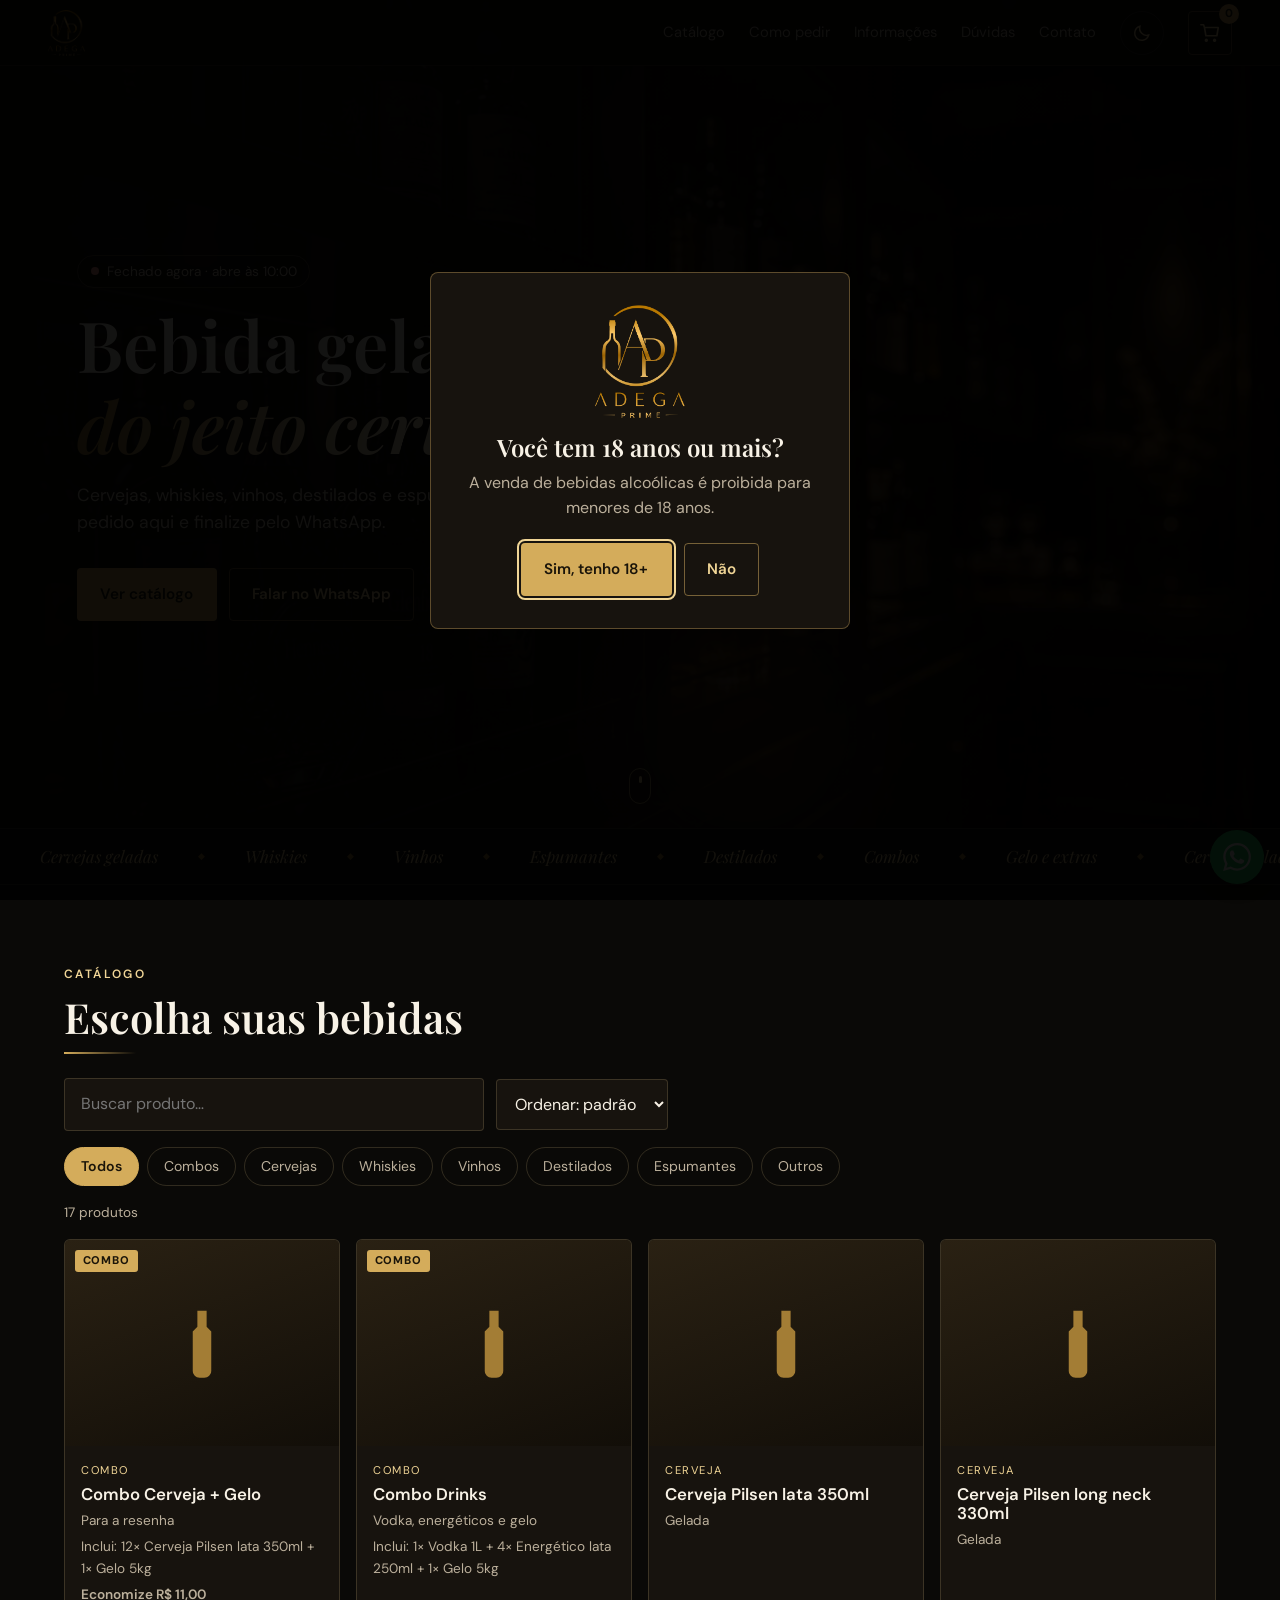
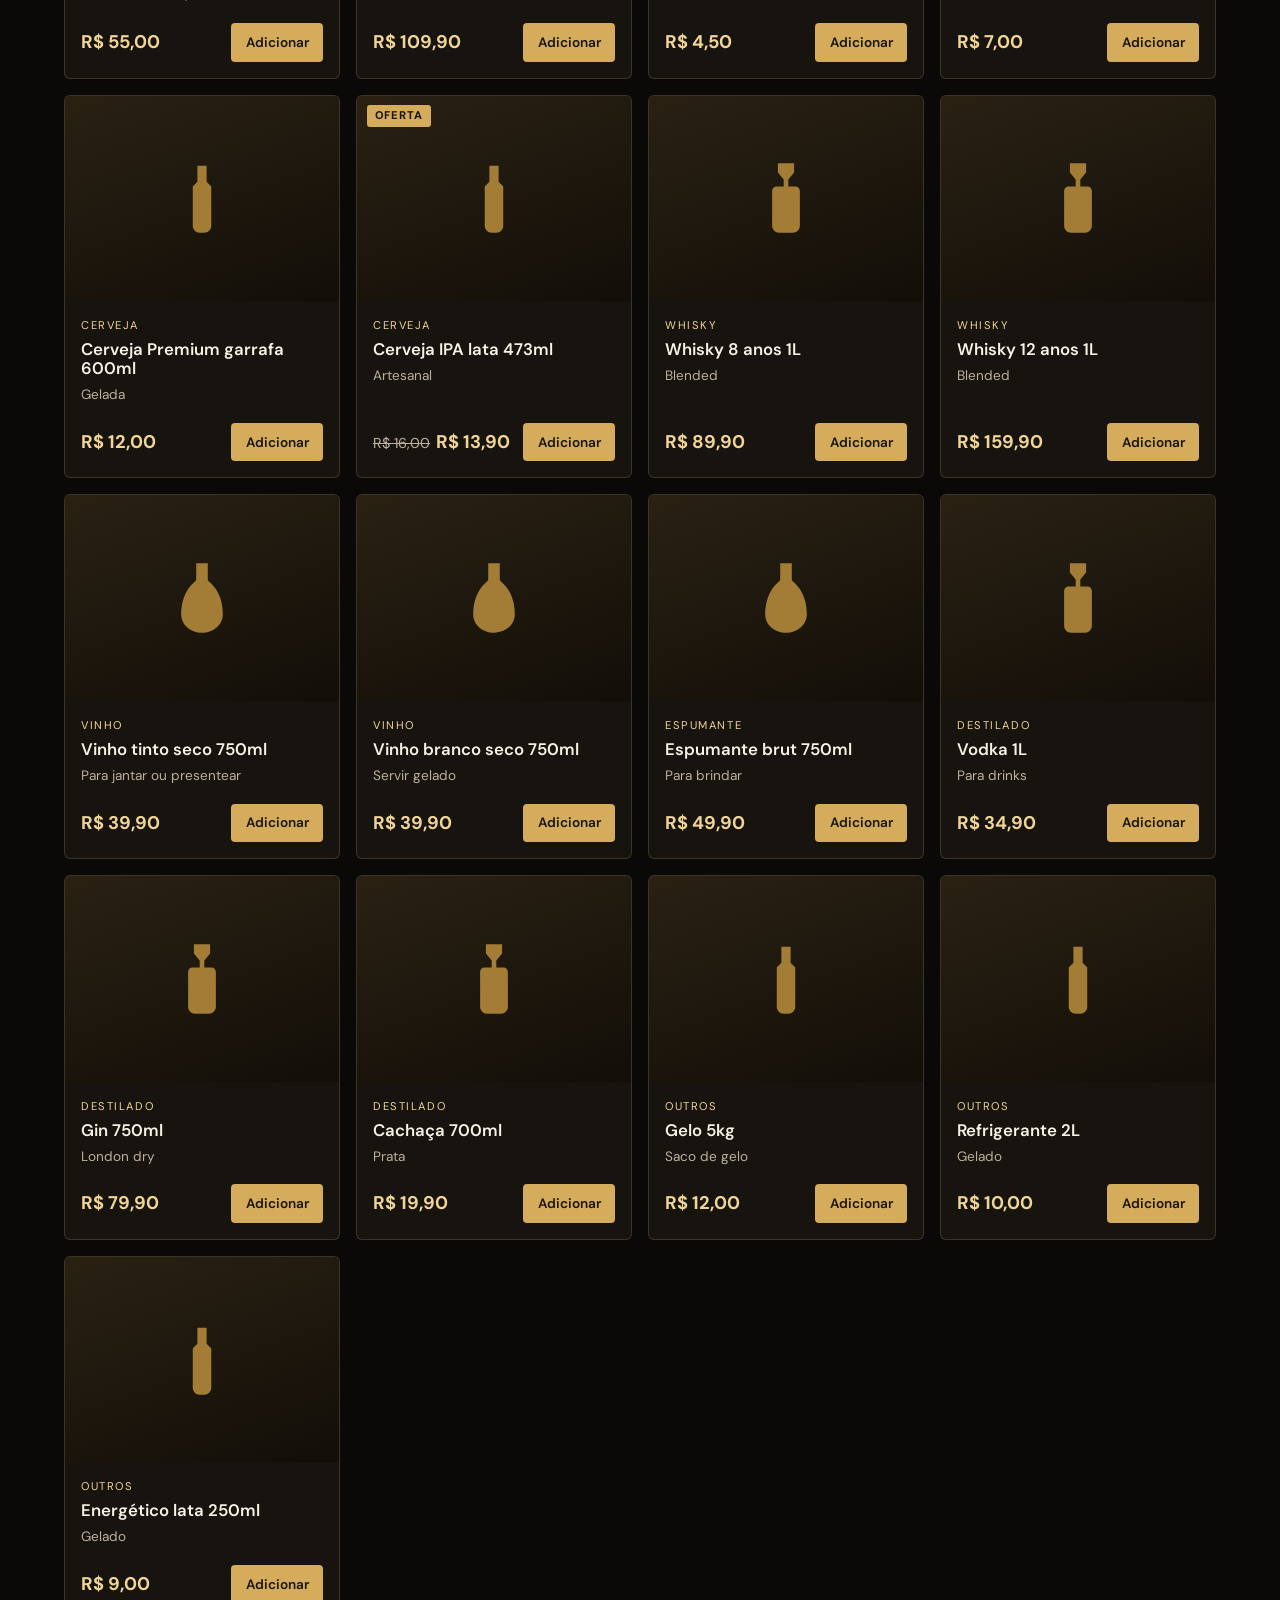
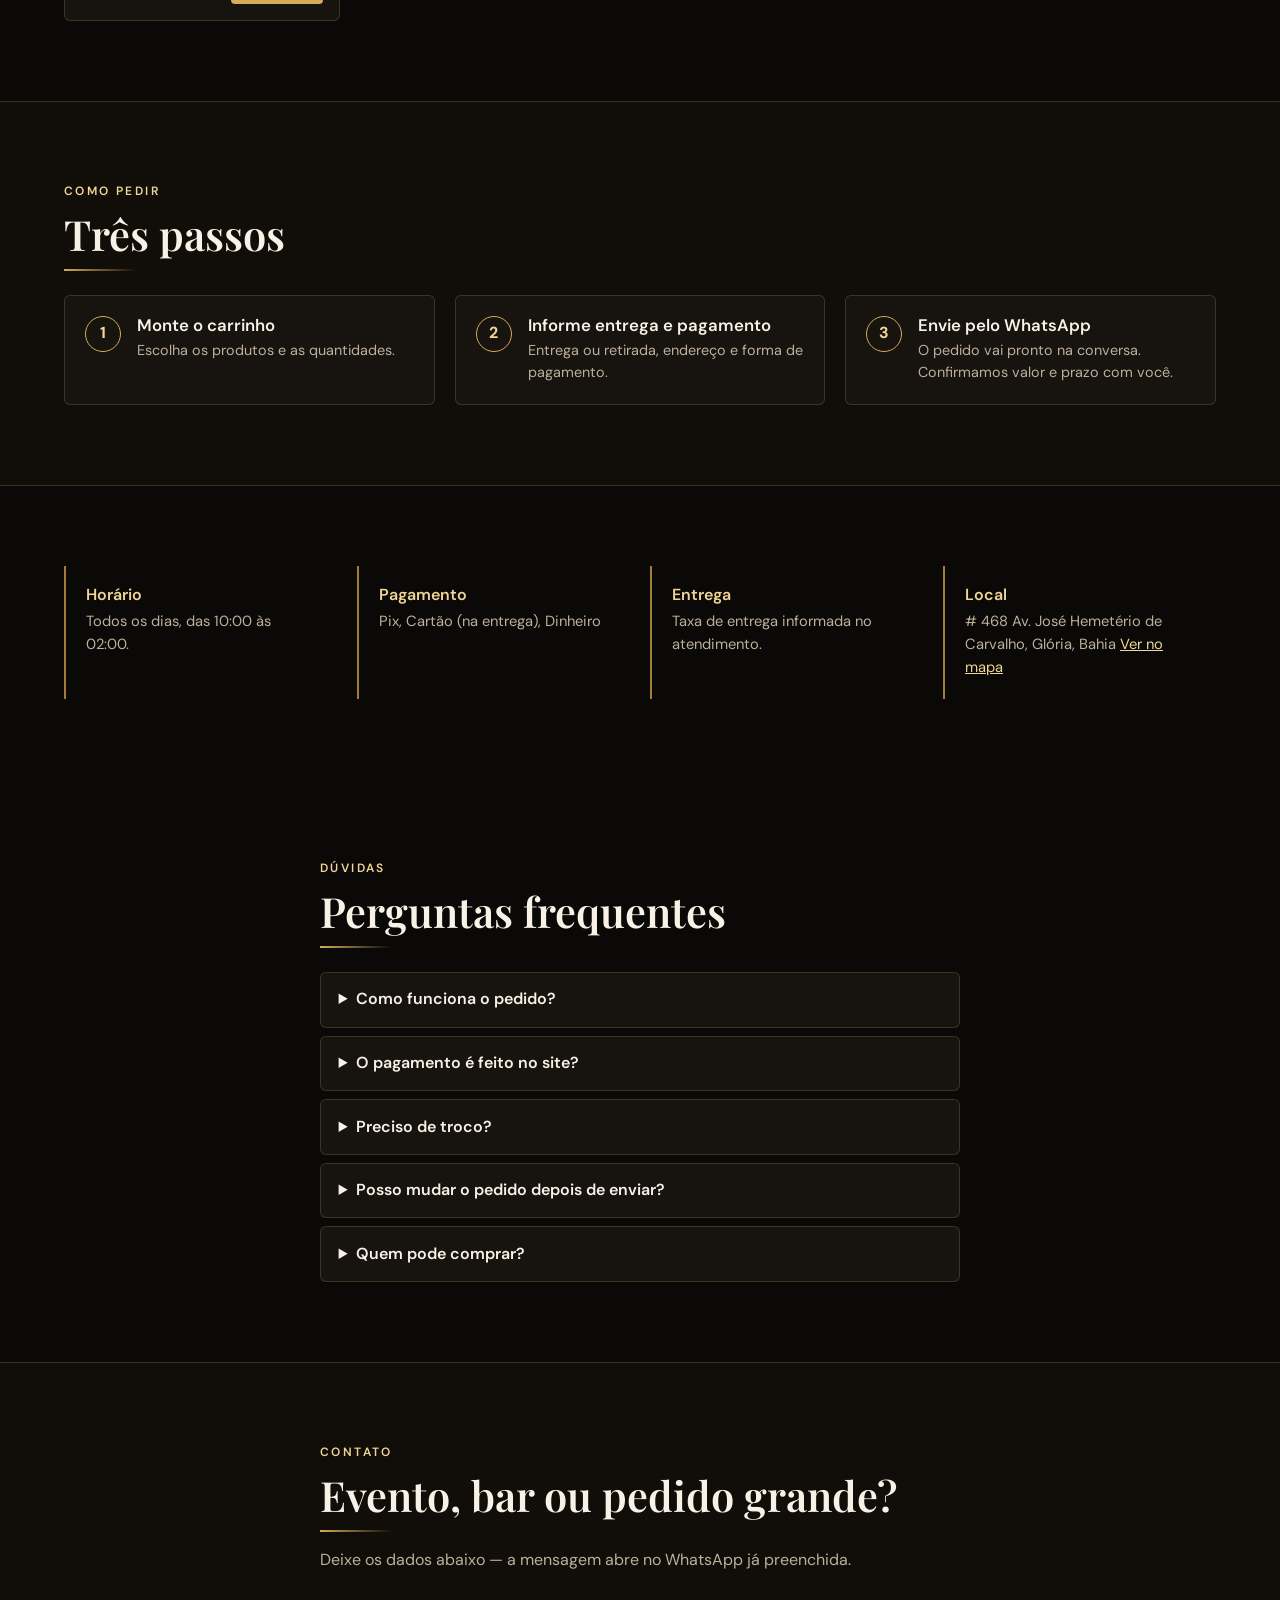
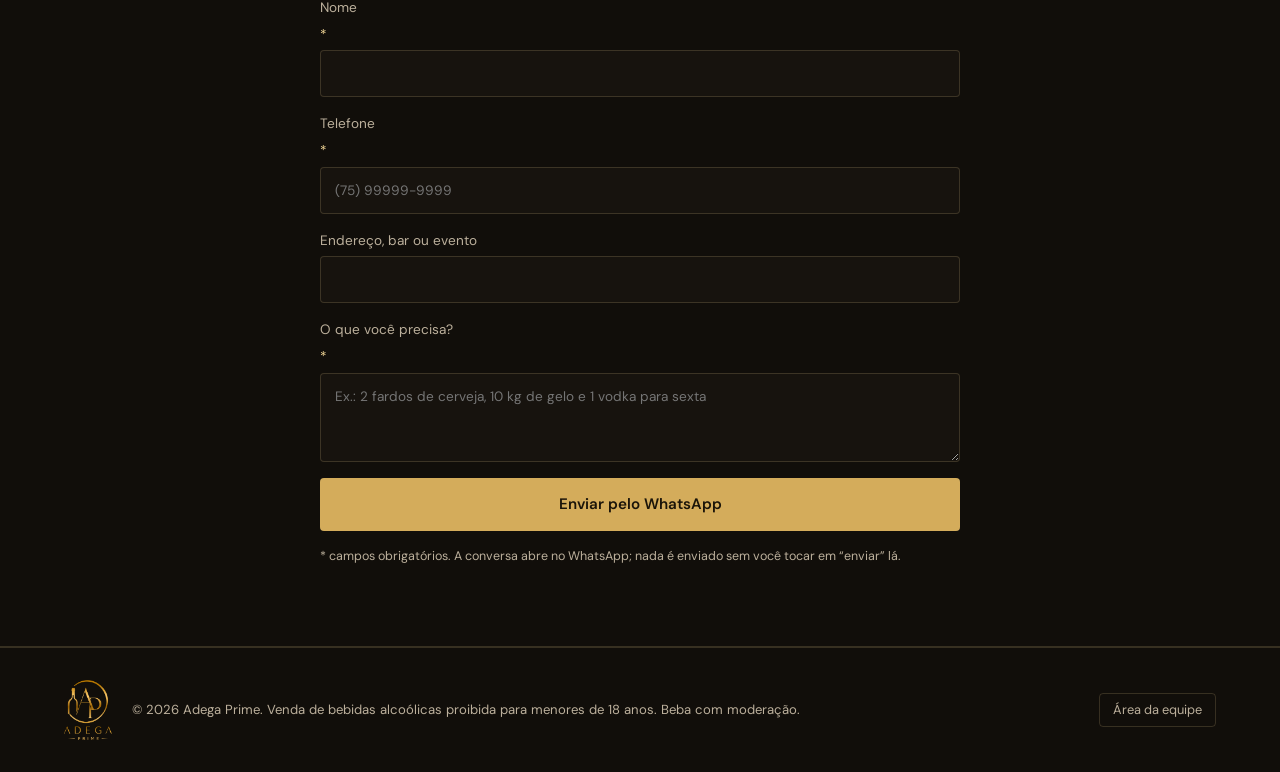
<file: index.html>
<!DOCTYPE html>
<html lang="pt-BR">
<head>
  <meta charset="UTF-8">
  <script>document.documentElement.classList.add("js");try{var t=localStorage.getItem("adega_theme");if(t)document.documentElement.dataset.theme=t}catch(e){}</script>
  <meta name="viewport" content="width=device-width, initial-scale=1">
  <title>Adega Prime | Bebidas geladas e selecionadas</title>
  <meta name="description" content="Adega Prime — cervejas, whiskies, vinhos, destilados e espumantes. Monte seu pedido e finalize pelo WhatsApp.">
  <meta name="theme-color" content="#0a0907">
  <meta property="og:title" content="Adega Prime">
  <meta property="og:description" content="Monte seu pedido e finalize pelo WhatsApp.">
  <meta property="og:type" content="website">
  <meta property="og:image" content="assets/hero.webp">
  <meta name="robots" content="index,follow">
  <link rel="icon" type="image/png" href="assets/favicon.png">
  <link rel="preload" as="image" href="assets/hero.webp">
  <link rel="preconnect" href="https://fonts.googleapis.com">
  <link rel="preconnect" href="https://fonts.gstatic.com" crossorigin>
  <link href="https://fonts.googleapis.com/css2?family=DM+Sans:wght@400;500;600;700&family=Playfair+Display:ital,wght@0,500;0,600;1,500&display=swap" rel="stylesheet">
  <link rel="stylesheet" href="css/style.css">
</head>
<body>
<div class="progress" id="progress" aria-hidden="true"></div>
<a class="skip" href="#catalogo">Pular para o catálogo</a>

<!-- Verificação de idade -->
<div class="agegate" id="agegate" role="dialog" aria-modal="true" aria-labelledby="agegateTitle" hidden>
  <div class="agegate-box">
    <img src="assets/logo.png" alt="" width="90">
    <h2 id="agegateTitle">Você tem 18 anos ou mais?</h2>
    <p>A venda de bebidas alcoólicas é proibida para menores de 18 anos.</p>
    <div class="agegate-actions">
      <button class="btn btn-gold" id="ageYes">Sim, tenho 18+</button>
      <button class="btn btn-ghost" id="ageNo">Não</button>
    </div>
  </div>
</div>

<header class="header" id="header">
  <a href="#inicio" class="logo" aria-label="Adega Prime — início"><img src="assets/logo.png" alt="Adega Prime" width="44" height="55"></a>
  <nav class="nav" id="nav" aria-label="Principal">
    <a href="#catalogo">Catálogo</a>
    <a href="#como-funciona">Como pedir</a>
    <a href="#informacoes">Informações</a>
    <a href="#duvidas">Dúvidas</a>
    <a href="#contato">Contato</a>
  </nav>
  <button class="theme-btn" id="themeBtn" type="button" aria-label="Alternar tema claro/escuro" title="Tema claro/escuro"><svg class="moon" viewBox="0 0 24 24"><path d="M20 14.5A8.5 8.5 0 0 1 9.5 4a8.5 8.5 0 1 0 10.5 10.5Z"/></svg><svg class="sun" viewBox="0 0 24 24"><circle cx="12" cy="12" r="4"/><path d="M12 2v2M12 20v2M4.9 4.9l1.4 1.4M17.7 17.7l1.4 1.4M2 12h2M20 12h2M4.9 19.1l1.4-1.4M17.7 6.3l1.4-1.4"/></svg></button>
  <button class="cart-btn" id="cartOpen" aria-label="Abrir carrinho">
    <svg viewBox="0 0 24 24" aria-hidden="true"><path d="M6 6h15l-1.5 9h-12zM6 6 5 3H2M9 20a1 1 0 1 0 0 .01M18 20a1 1 0 1 0 0 .01" fill="none" stroke="currentColor" stroke-width="1.8" stroke-linecap="round" stroke-linejoin="round"/></svg>
    <span class="cart-count" id="cartCount">0</span>
  </button>
  <button class="menu-btn" id="menuBtn" aria-label="Abrir menu" aria-expanded="false" aria-controls="nav"><span></span><span></span></button>
</header>

<main>
  <section class="hero" id="inicio">
    <div class="hero-bg" aria-hidden="true"></div>
    <div class="hero-content">
      <span class="status" id="status" hidden></span>
      <h1>Bebida gelada,<br><em>do jeito certo.</em></h1>
      <p>Cervejas, whiskies, vinhos, destilados e espumantes. Monte seu pedido aqui e finalize pelo WhatsApp.</p>
      <div class="hero-actions">
        <a href="#catalogo" class="btn btn-gold">Ver catálogo</a>
        <a href="#" class="btn btn-ghost" data-wa="Olá! Vim pelo site da Adega Prime e gostaria de fazer um pedido.">Falar no WhatsApp</a>
      </div>
    </div>
    <span class="scroll-cue" aria-hidden="true"></span>
  </section>

  <div class="marquee" aria-hidden="true"><div class="track"><span>Cervejas geladas</span><span>Whiskies</span><span>Vinhos</span><span>Espumantes</span><span>Destilados</span><span>Combos</span><span>Gelo e extras</span><span>Cervejas geladas</span><span>Whiskies</span><span>Vinhos</span><span>Espumantes</span><span>Destilados</span><span>Combos</span><span>Gelo e extras</span></div></div>

  <section class="section" id="catalogo">
    <div class="wrap reveal">
      <span class="eyebrow">Catálogo</span>
      <h2>Escolha suas bebidas</h2>

      <div class="toolbar">
        <div class="toolbar-row">
          <input type="search" id="search" placeholder="Buscar produto…" aria-label="Buscar produto" autocomplete="off">
          <select id="sort" aria-label="Ordenar">
            <option value="padrao">Ordenar: padrão</option>
            <option value="menor">Menor preço</option>
            <option value="maior">Maior preço</option>
            <option value="nome">Nome (A–Z)</option>
          </select>
        </div>
        <div class="filters" id="filters" role="group" aria-label="Categorias">
          <button class="chip active" data-cat="todos">Todos</button>
          <button class="chip" data-cat="combo">Combos</button>
          <button class="chip" data-cat="cerveja">Cervejas</button>
          <button class="chip" data-cat="whisky">Whiskies</button>
          <button class="chip" data-cat="vinho">Vinhos</button>
          <button class="chip" data-cat="destilado">Destilados</button>
          <button class="chip" data-cat="espumante">Espumantes</button>
          <button class="chip" data-cat="outros">Outros</button>
        </div>
      </div>

      <p class="count" id="count" aria-live="polite"></p>
      <div class="grid" id="grid"></div>
      <div class="empty" id="empty" hidden>
        <p>Nenhum produto encontrado para esta busca.</p>
        <button class="btn btn-ghost btn-sm" id="clearFilters" type="button">Limpar busca e filtros</button>
        <a class="btn btn-ghost btn-sm" href="#" data-wa="Olá! Não encontrei o que procurava no site da Adega Prime.">Perguntar no WhatsApp</a>
      </div>
    </div>
  </section>

  <section class="section alt" id="como-funciona">
    <div class="wrap reveal">
      <span class="eyebrow">Como pedir</span>
      <h2>Três passos</h2>
      <ol class="steps">
        <li><b>1</b><div><h3>Monte o carrinho</h3><p>Escolha os produtos e as quantidades.</p></div></li>
        <li><b>2</b><div><h3>Informe entrega e pagamento</h3><p>Entrega ou retirada, endereço e forma de pagamento.</p></div></li>
        <li><b>3</b><div><h3>Envie pelo WhatsApp</h3><p>O pedido vai pronto na conversa. Confirmamos valor e prazo com você.</p></div></li>
      </ol>
    </div>
  </section>

  <section class="section" id="informacoes">
    <div class="wrap info-grid reveal">
      <div class="info"><h3>Horário</h3><p id="infoHorario"></p></div>
      <div class="info"><h3>Pagamento</h3><p id="infoPagamento"></p></div>
      <div class="info"><h3>Entrega</h3><p id="infoEntrega"></p></div>
      <div class="info"><h3>Local</h3><p id="infoLocal"></p></div>
    </div>
  </section>

  <section class="section" id="duvidas">
    <div class="wrap narrow reveal">
      <span class="eyebrow">Dúvidas</span>
      <h2>Perguntas frequentes</h2>
      <div class="faq">
        <details><summary>Como funciona o pedido?</summary><p>Você monta o carrinho, preenche entrega e pagamento e toca em “Enviar pedido pelo WhatsApp”. A mensagem vai pronta; confirmamos valor e prazo por lá.</p></details>
        <details><summary>O pagamento é feito no site?</summary><p>Não. O pagamento é combinado no WhatsApp e feito na entrega ou retirada, na forma que você escolher.</p></details>
        <details><summary>Preciso de troco?</summary><p>Se pagar em dinheiro, informe “troco para” quanto no carrinho.</p></details>
        <details><summary>Posso mudar o pedido depois de enviar?</summary><p>Sim, é só avisar na mesma conversa do WhatsApp antes da saída para entrega.</p></details>
        <details><summary>Quem pode comprar?</summary><p>Apenas maiores de 18 anos. Podemos pedir documento na entrega.</p></details>
      </div>
    </div>
  </section>

  <section class="section alt" id="contato">
    <div class="wrap narrow reveal">
      <span class="eyebrow">Contato</span>
      <h2>Evento, bar ou pedido grande?</h2>
      <p class="lead">Deixe os dados abaixo — a mensagem abre no WhatsApp já preenchida.</p>
      <form id="contactForm" class="form" novalidate>
        <label>Nome <span class="req" aria-hidden="true">*</span><input name="nome" required autocomplete="name" aria-describedby="e-c-nome"><small class="field-error" id="e-c-nome"></small></label>
        <label>Telefone <span class="req" aria-hidden="true">*</span><input name="tel" type="tel" required autocomplete="tel" inputmode="tel" placeholder="(75) 99999-9999" aria-describedby="e-c-tel"><small class="field-error" id="e-c-tel"></small></label>
        <label>Endereço, bar ou evento<input name="local" autocomplete="street-address"></label>
        <label>O que você precisa? <span class="req" aria-hidden="true">*</span><textarea name="msg" rows="3" required placeholder="Ex.: 2 fardos de cerveja, 10 kg de gelo e 1 vodka para sexta" aria-describedby="e-c-msg"></textarea><small class="field-error" id="e-c-msg"></small></label>
        <button class="btn btn-gold" type="submit">Enviar pelo WhatsApp</button>
        <p class="hint">* campos obrigatórios. A conversa abre no WhatsApp; nada é enviado sem você tocar em “enviar” lá.</p>
      </form>
    </div>
  </section>
</main>

<footer class="footer">
  <div class="wrap footer-row">
    <img src="assets/logo.png" alt="Adega Prime" width="48">
    <p>© <span id="year"></span> Adega Prime. Venda de bebidas alcoólicas proibida para menores de 18 anos. Beba com moderação.</p>
    <a href="pdv/index.html" class="admin-link" rel="nofollow">Área da equipe</a>
  </div>
</footer>

<!-- Carrinho -->
<div class="overlay" id="overlay"></div>
<aside class="drawer" id="drawer" aria-label="Carrinho" aria-hidden="true">
  <div class="drawer-head"><h2>Seu pedido</h2><button class="icon-btn" id="cartClose" aria-label="Fechar carrinho">✕</button></div>
  <div class="drawer-body">
    <div id="cartItems"></div>
    <p class="empty" id="cartEmpty">Seu carrinho está vazio.</p>
    <form id="checkout" class="form compact" novalidate hidden>
      <fieldset class="seg">
        <legend>Recebimento</legend>
        <label><input type="radio" name="tipo" value="entrega" checked> Entrega</label>
        <label><input type="radio" name="tipo" value="retirada"> Retirada</label>
      </fieldset>
      <label>Nome <span class="req" aria-hidden="true">*</span><input name="nome" required autocomplete="name" aria-describedby="e-nome"><small class="field-error" id="e-nome"></small></label>
      <label id="enderecoWrap">Endereço completo <span class="req" aria-hidden="true">*</span><input name="endereco" autocomplete="street-address" placeholder="Rua, número, bairro" aria-describedby="e-endereco"><small class="field-error" id="e-endereco"></small></label>
      <label>Pagamento<select name="pagamento" id="pagamento"></select></label>
      <label id="trocoWrap" hidden>Troco para (R$)<input name="troco" inputmode="decimal" placeholder="Ex.: 50" aria-describedby="e-troco"><small class="field-error" id="e-troco"></small></label>
      <label>Observações<input name="obs" placeholder="Ponto de referência, gelo, etc."></label>
      <label class="check"><input type="checkbox" name="lembrar" checked> Lembrar meus dados neste aparelho</label>
    </form>
  </div>
  <div class="drawer-foot" id="drawerFoot" hidden>
    <div class="notice warn" id="minNotice" hidden></div>
    <div class="sum"><span>Subtotal</span><b id="sumSub">R$ 0,00</b></div>
    <div class="sum" id="sumEntregaRow"><span>Entrega</span><b id="sumEntrega"></b></div>
    <div class="sum total"><span>Total</span><b id="sumTotal">R$ 0,00</b></div>
    <button class="btn btn-gold btn-block" id="sendOrder">Enviar pedido pelo WhatsApp</button>
    <p class="form-error" id="orderError" role="alert"></p>
    <div class="notice ok" id="sent" hidden>Abrimos o WhatsApp com seu pedido. Se não abriu, <a id="sentLink" href="#" target="_blank" rel="noopener">toque aqui</a>. Depois de enviar, <button class="link-btn" id="sentClear" type="button">limpar o carrinho</button>.</div>
    <button class="link-btn" id="clearCart">Limpar carrinho</button>
  </div>
</aside>

<button class="cartbar" id="cartBar" type="button"><span id="cartBarTxt"></span><span id="cartBarTotal"></span></button>
<div class="toast" id="toast" role="status" aria-live="polite"><span id="toastMsg"></span><button type="button" id="toastAct" hidden></button></div>
<a href="#" class="wa-float" id="waFloat" data-wa="Olá! Vim pelo site da Adega Prime." aria-label="Falar pelo WhatsApp">
  <svg viewBox="0 0 24 24" aria-hidden="true"><path fill="currentColor" d="M20.52 3.48A11.84 11.84 0 0 0 12.08 0C5.54 0 .22 5.32.22 11.86c0 2.09.55 4.13 1.59 5.93L.11 24l6.36-1.67a11.84 11.84 0 0 0 5.61 1.42h.01c6.54 0 11.86-5.32 11.86-11.86 0-3.17-1.23-6.15-3.43-8.41ZM12.09 21.78h-.01a9.88 9.88 0 0 1-5.04-1.38l-.36-.21-3.77.99 1.01-3.67-.23-.38a9.86 9.86 0 0 1-1.51-5.27C2.18 6.42 6.61 1.99 12.08 1.99c2.65 0 5.14 1.03 7.01 2.9a9.86 9.86 0 0 1 2.91 7.01c0 5.47-4.43 9.88-9.91 9.88Zm5.42-7.4c-.3-.15-1.78-.88-2.06-.98-.28-.1-.48-.15-.68.15-.2.3-.78.98-.96 1.18-.18.2-.35.23-.65.08-.3-.15-1.26-.46-2.4-1.47-.89-.79-1.49-1.77-1.67-2.07-.17-.3-.02-.46.13-.61.13-.13.3-.35.45-.53.15-.18.2-.3.3-.5.1-.2.05-.38-.03-.53-.08-.15-.68-1.63-.93-2.23-.25-.58-.5-.5-.68-.51h-.58c-.2 0-.53.08-.81.38-.28.3-1.06 1.04-1.06 2.54s1.09 2.95 1.24 3.15c.15.2 2.14 3.27 5.19 4.58.73.31 1.3.5 1.74.64.73.23 1.39.2 1.91.12.58-.09 1.78-.73 2.03-1.43.25-.7.25-1.3.18-1.43-.08-.13-.28-.2-.58-.35Z"/></svg>
</a>

<script src="js/config.js"></script>
<script src="js/catalog.js"></script>
<script src="js/script.js"></script>
</body>
</html>
</file>
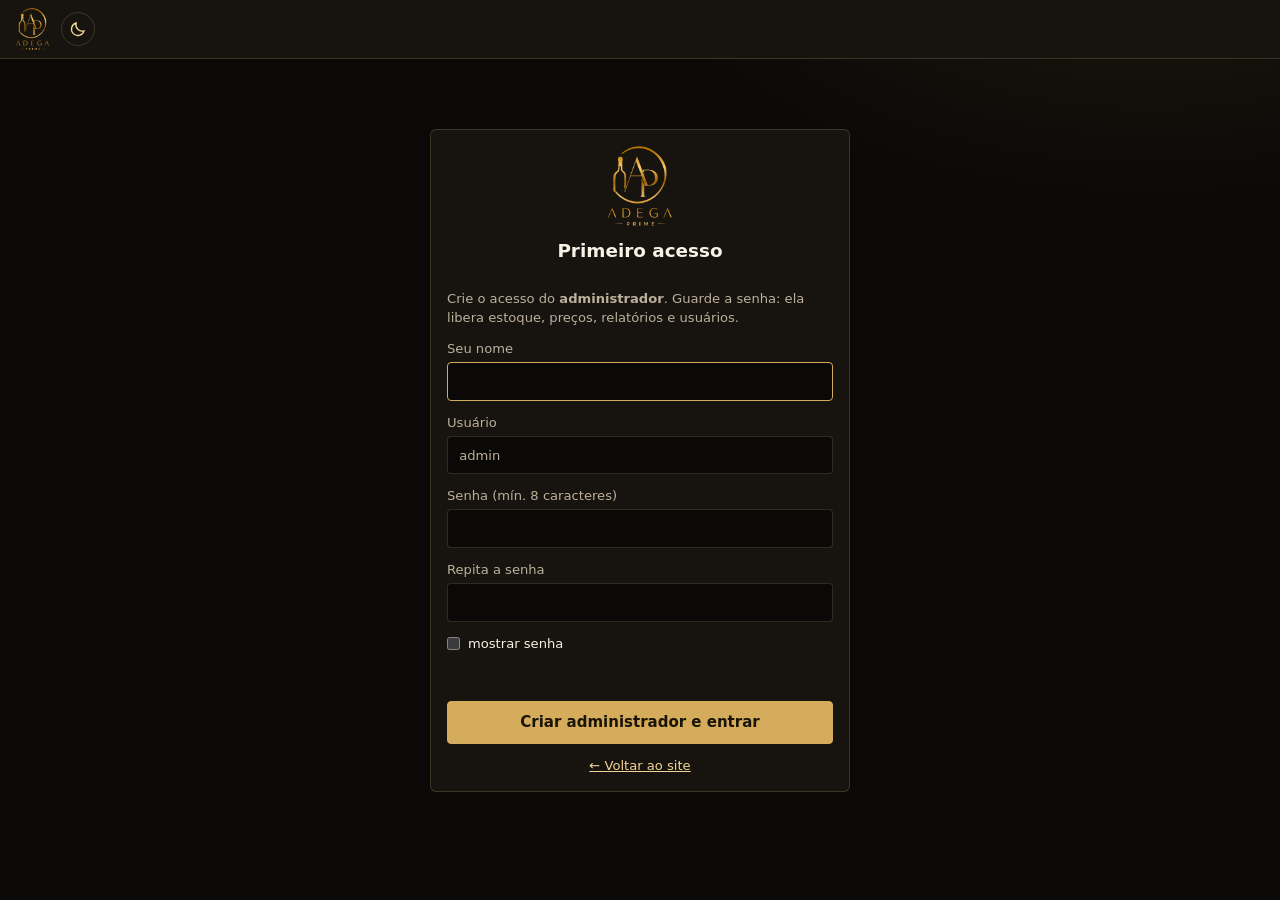
<file: pdv/index.html>
<!DOCTYPE html>
<html lang="pt-BR">
<head>
  <meta charset="UTF-8">
  <script>try{var t=localStorage.getItem("adega_theme");if(t)document.documentElement.dataset.theme=t}catch(e){}</script>
  <meta name="viewport" content="width=device-width, initial-scale=1">
  <title>Adega Prime — PDV / Caixa</title>
  <meta name="theme-color" content="#0e0c09">
  <link rel="icon" href="logo.png">
  <link rel="stylesheet" href="css/pdv.css">
</head>
<body>
<header class="top">
  <img src="logo.png" alt="Adega Prime" class="brand" width="34">
  <nav id="tabs" aria-label="Seções">
    <button data-tab="venda" class="active">Venda</button>
    <button data-tab="caixa">Caixa</button>
    <button data-tab="estoque">Estoque</button>
    <button data-tab="vendas">Vendas</button>
    <button data-tab="relatorios">Relatórios</button>
    <button data-tab="config">Config</button>
  </nav>
  <span class="caixa-status" id="caixaStatus" role="status"></span>
  <span id="userChip" class="user-chip" hidden><span><b id="userNome"></b> <small id="userPapel" class="muted"></small></span><button class="btn sm" id="btnSair" type="button">Sair</button></span>
  <button class="theme-btn" id="themeBtn" type="button" aria-label="Alternar tema claro/escuro" title="Tema claro/escuro"><svg class="moon" viewBox="0 0 24 24"><path d="M20 14.5A8.5 8.5 0 0 1 9.5 4a8.5 8.5 0 1 0 10.5 10.5Z"/></svg><svg class="sun" viewBox="0 0 24 24"><circle cx="12" cy="12" r="4"/><path d="M12 2v2M12 20v2M4.9 4.9l1.4 1.4M17.7 17.7l1.4 1.4M2 12h2M20 12h2M4.9 19.1l1.4-1.4M17.7 6.3l1.4-1.4"/></svg></button>
  <button class="btn sm" id="btnAjuda" type="button" aria-label="Ajuda (F1)">? Ajuda</button>
</header>

<main id="view"></main>

<div class="modal-bg" id="modalBg" hidden><div class="modal" id="modal" role="dialog" aria-modal="true"></div></div>
<div id="cupom" aria-hidden="true"></div>
<footer class="keys" aria-label="Atalhos"><span><kbd>F1</kbd> Ajuda</span><span><kbd>F2</kbd> Buscar</span><span><kbd>F4</kbd> Finalizar</span><span><kbd>F8</kbd> Descartar</span><span><kbd>Esc</kbd> Fechar</span></footer>
<div class="toast" id="toast" role="status" aria-live="polite"><span id="toastMsg"></span><button type="button" id="toastAct" hidden></button></div>

<script src="js/core.js"></script>
<script src="js/auth.js"></script>
<script src="js/seed.js"></script>
<script src="js/app.js"></script>
</body>
</html>
</file>
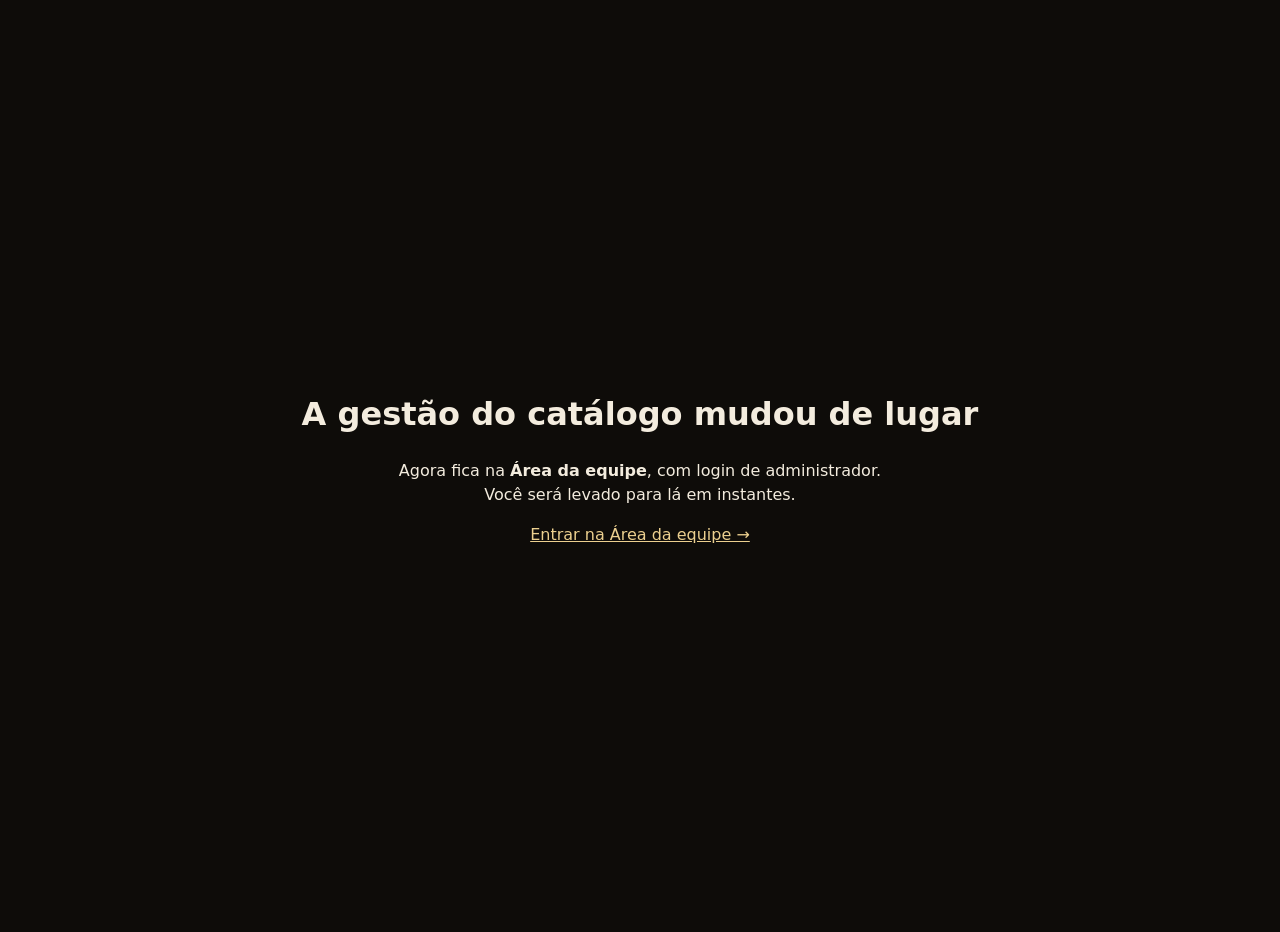
<file: admin.html>
<!doctype html>
<html lang="pt-BR"><head><meta charset="utf-8"><meta name="viewport" content="width=device-width,initial-scale=1"><meta name="robots" content="noindex"><meta http-equiv="refresh" content="4;url=pdv/index.html"><title>Gestão do catálogo | Adega Prime</title>
<style>body{margin:0;min-height:100vh;display:grid;place-items:center;background:#0e0c09;color:#f3ecde;font:16px/1.5 system-ui,sans-serif;text-align:center;padding:1rem}a{color:#ecd08f}</style></head>
<body><div><h1>A gestão do catálogo mudou de lugar</h1><p>Agora fica na <b>Área da equipe</b>, com login de administrador.<br>Você será levado para lá em instantes.</p><p><a href="pdv/index.html">Entrar na Área da equipe →</a></p></div></body></html>
</file>
<file: css/style.css>
/* ADEGA PRIME — preto vivo e dourado (tema escuro) + tema claro. Animações respeitam "reduzir movimento". */
:root{
  color-scheme:dark;
  --bg:#0a0907; --bg2:#110e0a; --card:#17130e; --card2:#221b12; --line:rgba(240,213,150,.17); --text:#f8f2e6; --muted:#bcb09c;
  --gold:#d4ac5b; --gold-l:#f0d596; --gold-d:#a37d35; --gold-text:#f0d596; --on-gold:#1a1409;
  --danger:#f4958a; --ok:#93d6a1; --warn:#efc678; --hdr:rgba(10,9,7,.78);
  --img1:#2a2113; --img2:#120e08; --glow:rgba(212,172,91,.13); --shadow:rgba(0,0,0,.55);
}
:root[data-theme="light"]{
  color-scheme:light;
  --bg:#fbf8f1; --bg2:#f3ecdd; --card:#ffffff; --card2:#f7f1e4; --line:rgba(62,44,12,.16); --text:#1e1810; --muted:#645a48;
  --gold:#c9a04a; --gold-l:#dcb867; --gold-d:#9a7634; --gold-text:#80581a; --on-gold:#1a1409;
  --danger:#b13a2c; --ok:#2a7a3b; --warn:#8a5a00; --hdr:rgba(251,248,241,.84);
  --img1:#f6ecd5; --img2:#eadcb9; --glow:rgba(201,160,74,.20); --shadow:rgba(60,40,10,.18);
}
*{margin:0;padding:0;box-sizing:border-box}
html{scroll-behavior:smooth;scroll-padding-top:84px;background:var(--bg)}
body{background-image:radial-gradient(900px 520px at 85% -8%,var(--glow),transparent 62%),radial-gradient(700px 480px at -10% 40%,var(--glow),transparent 65%);background-attachment:fixed}
body{font-family:"DM Sans",system-ui,-apple-system,"Segoe UI",Roboto,sans-serif;background:var(--bg);color:var(--text);line-height:1.55;overflow-x:hidden}
img{max-width:100%;display:block}
a{color:inherit}
button,input,select,textarea{font:inherit;color:inherit}
h1,h2,h3{font-family:"Playfair Display",Georgia,"Times New Roman",serif;font-weight:600;line-height:1.15}
:focus-visible{outline:2px solid var(--gold-l);outline-offset:2px}
[hidden]{display:none!important}
@media (prefers-reduced-motion:reduce){html{scroll-behavior:auto}}

/* Botões */
.btn{display:inline-flex;align-items:center;justify-content:center;gap:.5rem;padding:.85rem 1.4rem;border-radius:4px;border:1px solid transparent;font-weight:600;text-decoration:none;cursor:pointer;font-size:.95rem}
.btn-gold{background:var(--gold);color:var(--on-gold)}
.btn-gold:hover{background:var(--gold-l)}
.btn-ghost{border-color:var(--border-g,rgba(197,160,90,.55));color:var(--gold-text);background:transparent}
.btn-ghost:hover{background:rgba(197,160,90,.12)}
.btn-block{width:100%}
.btn:disabled{opacity:.5;cursor:not-allowed}
.link-btn{background:none;border:0;color:var(--muted);text-decoration:underline;cursor:pointer;font-size:.85rem;margin-top:.5rem}
.icon-btn{background:none;border:1px solid var(--line);border-radius:4px;width:36px;height:36px;cursor:pointer}

/* Idade */
.agegate{position:fixed;inset:0;z-index:100;background:rgba(0,0,0,.92);display:grid;place-items:center;padding:1rem}
.agegate-box{background:var(--card);border:1px solid rgba(197,160,90,.4);border-radius:8px;padding:2rem;max-width:420px;text-align:center}
.agegate-box img{margin:0 auto 1rem}
.agegate-box p{color:var(--muted);margin:.6rem 0 1.4rem}
.agegate-actions{display:flex;gap:.75rem;justify-content:center;flex-wrap:wrap}

/* Header */
.header{position:fixed;top:0;left:0;right:0;z-index:50;display:flex;align-items:center;gap:1.5rem;padding:.6rem clamp(1rem,4vw,3rem);background:var(--hdr);border-bottom:1px solid var(--line);backdrop-filter:blur(8px)}
.logo img{height:46px;width:auto}
.nav{display:flex;gap:1.5rem;margin-left:auto}
.nav a{text-decoration:none;color:var(--muted);font-size:.92rem}
.nav a:hover,.nav a.active{color:var(--gold-text)}
.cart-btn{position:relative;background:none;border:1px solid rgba(197,160,90,.5);color:var(--gold-text);border-radius:4px;width:44px;height:44px;cursor:pointer;display:grid;place-items:center}
.cart-btn svg{width:22px;height:22px}
.cart-count{position:absolute;top:-8px;right:-8px;min-width:20px;height:20px;border-radius:10px;background:var(--gold);color:var(--on-gold);font-size:.72rem;font-weight:700;display:grid;place-items:center;padding:0 4px}
.menu-btn{display:none;background:none;border:1px solid var(--line);width:44px;height:44px;border-radius:4px;cursor:pointer;flex-direction:column;gap:6px;align-items:center;justify-content:center}
.menu-btn span{width:20px;height:2px;background:var(--text);display:block}
@media (max-width:820px){
  .menu-btn{display:flex}
  .nav{position:fixed;top:68px;left:0;right:0;flex-direction:column;gap:0;background:var(--bg2);border-bottom:1px solid var(--line);margin:0;display:none}
  .nav.open{display:flex}
  .nav a{padding:1rem 1.5rem;border-top:1px solid var(--line);font-size:1rem}
  .cart-btn{margin-left:auto}
}

/* Hero */
.hero{--text:#f8f2e6;--muted:#d3c8b3;--gold-text:#f0d596;--line:rgba(240,213,150,.25);color:var(--text);position:relative;overflow:hidden;min-height:92vh;display:flex;align-items:center;padding:7rem clamp(1rem,6vw,5rem) 4rem}
.hero-bg{position:absolute;inset:0;z-index:0;background:linear-gradient(90deg,rgba(10,8,6,.96) 0%,rgba(10,8,6,.84) 42%,rgba(10,8,6,.5) 100%),url("../assets/hero.webp") center/cover no-repeat}
.hero-content{position:relative;z-index:1;max-width:640px}
.hero h1{font-size:clamp(2.4rem,6vw,4.4rem);margin:1rem 0}
.hero h1 em{color:var(--gold-text);font-style:italic}
.hero p{color:var(--muted);font-size:1.1rem;max-width:520px}
.hero-actions{display:flex;gap:.75rem;flex-wrap:wrap;margin-top:2rem}
.status{display:inline-flex;align-items:center;gap:.5rem;font-size:.85rem;padding:.3rem .8rem;border:1px solid var(--line);border-radius:99px;color:var(--muted)}
.status::before{content:"";width:8px;height:8px;border-radius:50%;background:var(--muted)}
.status.open{color:var(--ok);border-color:rgba(127,197,139,.4)}
.status.open::before{background:var(--ok)}
.status.closed::before{background:var(--danger)}

/* Seções */
.section{padding:5rem clamp(1rem,5vw,4rem)}
.section.alt{background:var(--bg2);border-block:1px solid var(--line)}
.wrap{max-width:1180px;margin:0 auto}
.wrap.narrow{max-width:640px}
.eyebrow{display:block;color:var(--gold-text);letter-spacing:.2em;text-transform:uppercase;font-size:.75rem;font-weight:600;margin-bottom:.6rem}
.section h2{font-size:clamp(1.8rem,4vw,2.6rem);margin-bottom:1.5rem}
.lead{color:var(--muted);margin:-.5rem 0 1.5rem}

/* Catálogo */
.toolbar{display:flex;flex-direction:column;gap:1rem;margin-bottom:1.75rem}
#search{width:100%;max-width:420px;padding:.8rem 1rem;background:var(--card);border:1px solid var(--line);border-radius:4px}
.filters{display:flex;gap:.5rem;flex-wrap:wrap}
.chip{padding:.5rem 1rem;border-radius:99px;border:1px solid var(--line);background:transparent;color:var(--muted);cursor:pointer;font-size:.88rem}
.chip:hover{border-color:var(--gold);color:var(--text)}
.chip.active{background:var(--gold);color:var(--on-gold);border-color:var(--gold);font-weight:600}
.grid{display:grid;grid-template-columns:repeat(auto-fill,minmax(230px,1fr));gap:1rem}
.card{background:var(--card);border:1px solid var(--line);border-radius:6px;overflow:hidden;display:flex;flex-direction:column}
.card.off{opacity:.55}
.card-img{aspect-ratio:4/3;display:grid;place-items:center;background:linear-gradient(160deg,var(--img1),var(--img2));color:var(--gold-d)}
.card-img svg{width:56px;height:74px;fill:currentColor}
.card-img img{width:100%;height:100%;object-fit:cover}
.card-body{padding:1rem;display:flex;flex-direction:column;gap:.35rem;flex:1}
.card-cat{font-size:.7rem;letter-spacing:.14em;text-transform:uppercase;color:var(--gold-text)}
.card h3{font-size:1.05rem;font-family:"DM Sans",system-ui,sans-serif;font-weight:600}
.card p{color:var(--muted);font-size:.85rem}
.card-foot{margin-top:auto;padding-top:.75rem;display:flex;align-items:center;justify-content:space-between;gap:.5rem}
.price{font-size:1.15rem;font-weight:700;color:var(--gold-text)}
.add{padding:.55rem .9rem;border-radius:4px;background:var(--gold);color:var(--on-gold);border:0;font-weight:600;cursor:pointer;font-size:.85rem}
.add:hover{background:var(--gold-l)}
.add:disabled{background:var(--card2);color:var(--muted);cursor:not-allowed}
.empty{color:var(--muted);padding:1.5rem 0}
.empty a{color:var(--gold-text)}

/* Passos / info */
.steps{list-style:none;display:grid;grid-template-columns:repeat(auto-fit,minmax(240px,1fr));gap:1.25rem}
.steps li{display:flex;gap:1rem;align-items:flex-start;padding:1.25rem;background:var(--card);border:1px solid var(--line);border-radius:6px}
.steps b{flex:0 0 36px;height:36px;border-radius:50%;border:1px solid var(--gold);color:var(--gold-text);display:grid;place-items:center}
.steps h3{font-size:1.05rem;margin-bottom:.25rem;font-family:"DM Sans",system-ui,sans-serif}
.steps p{color:var(--muted);font-size:.9rem}
.info-grid{display:grid;grid-template-columns:repeat(auto-fit,minmax(220px,1fr));gap:1.25rem}
.info{padding:1.25rem;border-left:2px solid var(--gold-d)}
.info h3{font-size:1rem;margin-bottom:.4rem;color:var(--gold-text);font-family:"DM Sans",system-ui,sans-serif}
.info p{color:var(--muted);font-size:.92rem}
.info a{color:var(--gold-text)}

/* Formulários */
.form{display:flex;flex-direction:column;gap:1rem}
.form label{display:flex;flex-direction:column;gap:.35rem;font-size:.85rem;color:var(--muted)}
.form input,.form textarea,.form select{padding:.75rem .9rem;background:var(--card);border:1px solid var(--line);border-radius:4px;color:var(--text)}
.form input:focus,.form textarea:focus,.form select:focus{border-color:var(--gold);outline:none}
.form.compact{gap:.75rem}
.seg{border:0;display:flex;gap:1rem;align-items:center}
.seg legend{font-size:.85rem;color:var(--muted);margin-bottom:.4rem;float:left;width:100%}
.seg label{flex-direction:row;align-items:center;gap:.4rem;color:var(--text);font-size:.95rem}
.form-error{color:var(--danger);font-size:.85rem;min-height:1.1em}

/* Carrinho */
.overlay{position:fixed;inset:0;background:rgba(0,0,0,.6);z-index:80;opacity:0;visibility:hidden;transition:opacity .3s,visibility 0s .3s}
.overlay.show{opacity:1;visibility:visible;transition:opacity .3s}
.drawer{position:fixed;top:0;right:0;bottom:0;width:min(440px,100%);z-index:90;background:var(--bg2);border-left:1px solid var(--line);display:flex;transform:translateX(104%);visibility:hidden;transition:transform .42s cubic-bezier(.2,.8,.2,1),visibility 0s .42s;flex-direction:column}
.drawer.open{transform:none;visibility:visible;transition:transform .42s cubic-bezier(.2,.8,.2,1)}
.drawer-head{display:flex;align-items:center;justify-content:space-between;padding:1rem 1.25rem;border-bottom:1px solid var(--line)}
.drawer-head h2{font-size:1.3rem;margin:0}
.drawer-body{flex:1;overflow-y:auto;padding:1rem 1.25rem}
.drawer-foot{padding:1rem 1.25rem;border-top:1px solid var(--line);background:var(--bg)}
.line{display:grid;grid-template-columns:1fr auto;gap:.25rem .75rem;padding:.75rem 0;border-bottom:1px solid var(--line)}
.line h4{font-size:.95rem;font-weight:600}
.line small{color:var(--muted)}
.line .lt{font-weight:700;color:var(--gold-text);text-align:right}
.qty{display:inline-flex;align-items:center;border:1px solid var(--line);border-radius:4px;margin-top:.35rem}
.qty button{width:32px;height:32px;background:none;border:0;cursor:pointer;font-size:1.1rem}
.qty span{min-width:30px;text-align:center}
.rm{background:none;border:0;color:var(--muted);cursor:pointer;font-size:.8rem;text-decoration:underline;justify-self:end;align-self:end}
#checkout{margin-top:1.25rem}
.sum{display:flex;justify-content:space-between;font-size:.92rem;color:var(--muted);margin-bottom:.3rem}
.sum.total{font-size:1.15rem;color:var(--text);margin:.5rem 0 .9rem}
.sum.total b{color:var(--gold-text)}

/* Footer / flutuantes */
.footer{border-top:1px solid var(--line);padding:2rem clamp(1rem,5vw,4rem);background:var(--bg2)}
.footer-row{display:flex;gap:1.25rem;align-items:center}
.footer-row p{color:var(--muted);font-size:.82rem}
.wa-float{position:fixed;right:1rem;bottom:1rem;width:54px;height:54px;border-radius:50%;background:#25d366;color:#fff;display:grid;place-items:center;z-index:40;box-shadow:0 4px 14px rgba(0,0,0,.5)}
.wa-float svg{width:28px;height:28px}
.toast{position:fixed;left:50%;bottom:1.25rem;transform:translateX(-50%);background:var(--gold);color:var(--on-gold);padding:.7rem 1.1rem;border-radius:4px;font-weight:600;font-size:.9rem;z-index:120;display:none}
.toast.show{display:block}

/* ===== UX v3 ===== */
.skip{position:absolute;left:-999px;top:0;background:var(--gold);color:var(--on-gold);padding:.6rem 1rem;z-index:200;font-weight:700}
.skip:focus{left:0}
.req{color:var(--gold-text)}
.field-error{color:var(--danger);font-size:.8rem;min-height:0;display:none}
.field-error.show{display:block}
.form input.invalid,.form textarea.invalid,.form select.invalid{border-color:var(--danger)}
.hint{font-size:.78rem;color:var(--muted)}
.check{flex-direction:row!important;align-items:center;gap:.5rem!important;color:var(--text)!important}
.check input{width:auto}
.toolbar-row{display:flex;gap:.75rem;flex-wrap:wrap;align-items:center}
.toolbar-row select{padding:.8rem .9rem;background:var(--card);border:1px solid var(--line);border-radius:4px}
.count{color:var(--muted);font-size:.85rem;margin:-.75rem 0 1rem}
.btn-sm{padding:.45rem .8rem;font-size:.85rem}
.card-foot .stepper{display:inline-flex;align-items:center;border:1px solid var(--gold);border-radius:4px}
.stepper button{width:36px;height:36px;background:none;border:0;cursor:pointer;color:var(--gold-text);font-size:1.15rem}
.stepper button:hover{background:rgba(207,167,90,.14)}
.stepper span{min-width:28px;text-align:center;font-weight:700}
.card .in-cart{font-size:.75rem;color:var(--ok)}
.low{font-size:.75rem;color:var(--warn)}
.faq{display:flex;flex-direction:column;gap:.5rem}
.faq details{background:var(--card);border:1px solid var(--line);border-radius:6px;padding:.9rem 1.1rem}
.faq summary{cursor:pointer;font-weight:600}
.faq details[open] summary{color:var(--gold-text);margin-bottom:.5rem}
.faq p{color:var(--muted);font-size:.92rem}
.cartbar{position:fixed;left:.75rem;right:.75rem;bottom:.75rem;z-index:45;display:none;align-items:center;justify-content:space-between;gap:1rem;background:var(--gold);color:var(--on-gold);border:0;border-radius:6px;padding:.85rem 1rem;font-weight:700;cursor:pointer;box-shadow:0 6px 20px rgba(0,0,0,.5)}
@media(max-width:820px){.cartbar.has{display:flex}.wa-float{bottom:5rem}}
.toast{display:none;align-items:center;gap:1rem}
.toast.show{display:flex}
.toast button{background:none;border:1px solid var(--on-gold);border-radius:3px;padding:.2rem .6rem;font-weight:700;cursor:pointer;color:var(--on-gold)}
.notice{padding:.7rem .9rem;border:1px solid var(--line);border-left:3px solid var(--gold);border-radius:4px;font-size:.88rem;color:var(--muted);margin-bottom:.9rem}
.notice.warn{border-left-color:var(--warn)}
.notice.ok{border-left-color:var(--ok);color:var(--text)}
.notice a{color:var(--gold-text)}
.consent{position:fixed;left:.75rem;right:.75rem;bottom:.75rem;z-index:110;background:var(--card2);border:1px solid var(--line);border-radius:6px;padding:1rem;display:flex;gap:1rem;align-items:center;flex-wrap:wrap;font-size:.88rem}
.consent p{flex:1;min-width:220px;color:var(--muted)}
.empty .btn{margin-top:.75rem}

.admin-link{margin-left:auto;font-size:.8rem;color:var(--muted);text-decoration:none;border:1px solid var(--line);border-radius:4px;padding:.4rem .8rem}
.admin-link:hover{color:var(--gold-text);border-color:var(--gold)}
.price del{font-size:.78em;color:var(--muted);margin-right:.4rem;font-weight:400}
.badge-promo{position:absolute;top:.6rem;left:.6rem;background:var(--gold);color:var(--on-gold);font-size:.7rem;font-weight:800;letter-spacing:.08em;padding:.15rem .5rem;border-radius:3px}
.card{position:relative}
@media(max-width:560px){.footer-row{flex-wrap:wrap}.admin-link{margin-left:0}}

.inclui{color:var(--muted);font-size:.8rem}
.economia{color:var(--ok);font-size:.82rem;font-weight:600}

/* =====================================================
   ANIMAÇÕES E MICRO-INTERAÇÕES (v6)
   Tudo dentro de prefers-reduced-motion:no-preference
   ===================================================== */
.theme-btn{background:none;border:1px solid var(--line);color:var(--gold-text);border-radius:50%;width:44px;height:44px;cursor:pointer;display:grid;place-items:center}
.theme-btn:hover{border-color:var(--gold)}
.theme-btn svg{width:20px;height:20px;fill:none;stroke:currentColor;stroke-width:1.8;stroke-linecap:round}
.theme-btn .sun{display:none}
:root[data-theme="light"] .theme-btn .sun{display:block}
:root[data-theme="light"] .theme-btn .moon{display:none}
.progress{position:fixed;top:0;left:0;right:0;height:3px;z-index:120;background:linear-gradient(90deg,var(--gold-d),var(--gold-l));transform:scaleX(0);transform-origin:left;pointer-events:none}
.marquee{overflow:hidden;border-block:1px solid var(--line);background:var(--bg2);padding:.85rem 0;white-space:nowrap}
.marquee .track{display:inline-flex;gap:2.5rem;padding-left:2.5rem}
.marquee span{font-family:"Playfair Display",Georgia,serif;font-style:italic;font-size:1.05rem;color:var(--gold-text);display:inline-flex;align-items:center;gap:2.5rem}
.marquee span::after{content:"◆";font-size:.55rem;font-style:normal;color:var(--gold-d)}
.scroll-cue{position:absolute;left:50%;bottom:1.5rem;width:22px;height:36px;border:1.5px solid rgba(240,213,150,.6);border-radius:12px;transform:translateX(-50%);z-index:1}
.scroll-cue::after{content:"";position:absolute;left:50%;top:7px;width:3px;height:7px;margin-left:-1.5px;border-radius:2px;background:var(--gold-l)}
@media(max-width:820px){.scroll-cue{display:none}}
.btn{position:relative;overflow:hidden;transition:background-color .2s,border-color .2s,transform .15s,box-shadow .2s}
.btn:active,.add:active,.chip:active{transform:scale(.97)}
.btn-gold:hover{box-shadow:0 8px 24px -8px var(--gold)}
.card{transition:transform .35s cubic-bezier(.2,.8,.2,1),box-shadow .35s,border-color .35s}
.card::before{content:"";position:absolute;inset:0;z-index:1;pointer-events:none;opacity:0;transition:opacity .3s;background:radial-gradient(320px circle at var(--mx,50%) var(--my,50%),var(--glow),transparent 65%)}
.card-img{overflow:hidden}
.card-img svg,.card-img img{transition:transform .6s cubic-bezier(.2,.8,.2,1)}
.cart-count.bump{display:grid}
.drawer .line{transition:background-color .2s}

@media (prefers-reduced-motion:no-preference){
  html.js .reveal{opacity:0;transform:translateY(26px);transition:opacity .8s cubic-bezier(.2,.7,.2,1),transform .8s cubic-bezier(.2,.7,.2,1);transition-delay:var(--d,0ms)}
  html.js .reveal.in{opacity:1;transform:none}
  html.js .section h2::after{content:"";display:block;width:0;height:2px;margin-top:.7rem;background:linear-gradient(90deg,var(--gold),transparent);transition:width .9s .2s cubic-bezier(.2,.7,.2,1)}
  html.js .section .in h2::after,html.js .section h2.in::after{width:72px}
  /* hero */
  .hero-bg{animation:kenburns 26s ease-in-out infinite alternate;will-change:transform}
  .hero-bg{transform:translate3d(0,var(--py,0px),0) scale(1.04)}
  .hero::before,.hero::after{content:"";position:absolute;z-index:0;border-radius:50%;filter:blur(70px);pointer-events:none}
  .hero::before{width:420px;height:420px;right:6%;top:12%;background:rgba(212,172,91,.28);animation:orb 16s ease-in-out infinite alternate}
  .hero::after{width:300px;height:300px;right:30%;bottom:-6%;background:rgba(160,100,40,.22);animation:orb 20s ease-in-out infinite alternate-reverse}
  .hero-content>*{animation:rise .9s cubic-bezier(.2,.7,.2,1) both}
  .hero-content>:nth-child(1){animation-delay:.05s}.hero-content>:nth-child(2){animation-delay:.2s}.hero-content>:nth-child(3){animation-delay:.38s}.hero-content>:nth-child(4){animation-delay:.52s}
  .hero h1 em{background:linear-gradient(100deg,var(--gold-d),#fff3cf,var(--gold-l),var(--gold-d));background-size:240% 100%;-webkit-background-clip:text;background-clip:text;color:transparent;animation:shimmer 6s linear infinite}
  .scroll-cue::after{animation:cue 1.8s ease-in-out infinite}
  /* marquee */
  .marquee .track{animation:marquee 38s linear infinite}
  .marquee:hover .track{animation-play-state:paused}
  /* header */
  .header{transition:padding .3s,box-shadow .3s,background-color .3s}
  .logo img{transition:height .3s}
  .header.scrolled{padding-block:.25rem;box-shadow:0 10px 30px -14px var(--shadow)}
  .header.scrolled .logo img{height:36px}
  .nav a{position:relative}
  .nav a::after{content:"";position:absolute;left:0;right:0;bottom:-4px;height:1px;background:var(--gold);transform:scaleX(0);transform-origin:left;transition:transform .3s}
  .nav a:hover::after,.nav a.active::after{transform:scaleX(1)}
  /* botões */
  .btn::after{content:"";position:absolute;inset:0;background:linear-gradient(110deg,transparent 30%,rgba(255,255,255,.35) 50%,transparent 70%);transform:translateX(-120%)}
  .btn-gold:hover::after{transform:translateX(120%);transition:transform .7s}
  /* cards */
  .card:hover{transform:translateY(-6px);border-color:var(--gold-d);box-shadow:0 22px 40px -22px var(--shadow),0 0 0 1px var(--gold-d)}
  .card:hover::before{opacity:1}
  .card:hover .card-img svg,.card:hover .card-img img{transform:scale(1.1) rotate(-1.5deg)}
  .badge-promo{animation:badge 2.4s ease-in-out infinite}
  .stepper span{display:inline-block;transition:transform .2s}
  /* carrinho */
  .cart-count.bump{animation:bump .5s cubic-bezier(.3,1.6,.5,1)}
  .fly{position:fixed;z-index:200;width:14px;height:14px;border-radius:50%;background:var(--gold);box-shadow:0 0 14px var(--gold);pointer-events:none}
  .line{animation:rise .35s both}
  .toast.show{animation:toastIn .4s cubic-bezier(.2,.8,.2,1)}
  .agegate-box{animation:pop .5s cubic-bezier(.2,.9,.3,1.2) both}
  .faq details[open] p{animation:fade .35s both}
  .status.open::before{animation:pulse 2s ease-out infinite}
  .wa-float{animation:ring 3.2s ease-out infinite}
  .steps li{transition:transform .3s,border-color .3s}
  .steps li:hover{transform:translateY(-4px);border-color:var(--gold-d)}
  .info{transition:border-color .3s,transform .3s}
  .info:hover{border-left-color:var(--gold);transform:translateX(4px)}
  html.theme-anim *,html.theme-anim *::before,html.theme-anim *::after{transition:background-color .45s,color .45s,border-color .45s!important}
  ::view-transition-old(root),::view-transition-new(root){animation:none;mix-blend-mode:normal}
  ::view-transition-new(root){animation:vt-reveal .7s cubic-bezier(.2,.7,.2,1)}
}
@keyframes kenburns{from{scale:1}to{scale:1.1}}
@keyframes orb{from{transform:translate(0,0)}to{transform:translate(-50px,40px)}}
@keyframes rise{from{opacity:0;transform:translateY(22px)}to{opacity:1;transform:none}}
@keyframes shimmer{to{background-position:-240% 0}}
@keyframes cue{0%{opacity:0;transform:translateY(0)}40%{opacity:1}100%{opacity:0;transform:translateY(12px)}}
@keyframes marquee{to{transform:translateX(-50%)}}
@keyframes badge{0%,100%{box-shadow:0 0 0 0 rgba(212,172,91,.55)}60%{box-shadow:0 0 0 8px rgba(212,172,91,0)}}
@keyframes bump{0%{transform:scale(1)}40%{transform:scale(1.6)}100%{transform:scale(1)}}
@keyframes toastIn{from{opacity:0;transform:translate(-50%,18px)}to{opacity:1;transform:translate(-50%,0)}}
@keyframes pop{from{opacity:0;transform:scale(.9)}to{opacity:1;transform:none}}
@keyframes fade{from{opacity:0}to{opacity:1}}
@keyframes pulse{0%{box-shadow:0 0 0 0 rgba(147,214,161,.6)}100%{box-shadow:0 0 0 9px rgba(147,214,161,0)}}
@keyframes ring{0%{box-shadow:0 4px 14px var(--shadow),0 0 0 0 rgba(37,211,102,.5)}70%,100%{box-shadow:0 4px 14px var(--shadow),0 0 0 16px rgba(37,211,102,0)}}
@keyframes vt-reveal{from{clip-path:circle(0 at var(--vx,95%) var(--vy,5%))}to{clip-path:circle(150% at var(--vx,95%) var(--vy,5%))}}
</file>
<file: pdv/css/pdv.css>
:root{color-scheme:dark;--bg:#0a0907;--panel:#17130e;--panel2:#221b12;--line:rgba(240,213,150,.17);--text:#f8f2e6;--muted:#bcb09c;--gold:#d4ac5b;--gold-l:#f0d596;--gold-text:#f0d596;--on-gold:#1a1409;--ok:#93d6a1;--bad:#f4958a;--warn:#efc678;--shadow:rgba(0,0,0,.55)}
:root[data-theme="light"]{color-scheme:light;--bg:#fbf8f1;--panel:#ffffff;--panel2:#f3ecdd;--line:rgba(62,44,12,.16);--text:#1e1810;--muted:#645a48;--gold:#c9a04a;--gold-l:#dcb867;--gold-text:#80581a;--on-gold:#1a1409;--ok:#2a7a3b;--bad:#b13a2c;--warn:#8a5a00;--shadow:rgba(60,40,10,.18)}
*{box-sizing:border-box;margin:0;padding:0}
body{background:var(--bg);color:var(--text);font:15px/1.45 system-ui,-apple-system,"Segoe UI",Roboto,sans-serif;min-height:100vh}
button,input,select,textarea{font:inherit;color:inherit}
[hidden]{display:none!important}
:focus-visible{outline:2px solid var(--gold-l);outline-offset:1px}
.top{display:flex;align-items:center;gap:.75rem;padding:.5rem 1rem;background:var(--panel);border-bottom:1px solid var(--line);position:sticky;top:0;z-index:10;flex-wrap:wrap}
.brand{height:42px;width:auto}
#tabs{display:flex;gap:.25rem;flex-wrap:wrap}
#tabs button{background:none;border:1px solid transparent;border-radius:4px;padding:.5rem .9rem;cursor:pointer;color:var(--muted)}
#tabs button:hover{color:var(--text)}
#tabs button.active{border-color:var(--gold);color:var(--gold-text)}
.caixa-status{margin-left:auto;font-size:.85rem;padding:.3rem .7rem;border:1px solid var(--line);border-radius:99px;color:var(--muted)}
.caixa-status.on{color:var(--ok);border-color:rgba(127,197,139,.4)}
.caixa-status.off{color:var(--bad);border-color:rgba(224,122,107,.4)}
main{padding:1rem 1rem 3.5rem;max-width:1400px;margin:0 auto}
h2{font-size:1.15rem;margin-bottom:.75rem;font-weight:600}
h3{font-size:.95rem;margin-bottom:.5rem;color:var(--gold-text);font-weight:600}
.panel{background:var(--panel);border:1px solid var(--line);border-radius:6px;padding:1rem}
.muted{color:var(--muted)}.small{font-size:.82rem}.right{text-align:right}.ok{color:var(--ok)}.bad{color:var(--bad)}.warn{color:var(--warn)}
.row{display:flex;gap:.6rem;align-items:center;flex-wrap:wrap}.row.sp{justify-content:space-between}
.stack{display:flex;flex-direction:column;gap:.75rem}
.btn{padding:.6rem 1rem;border-radius:4px;border:1px solid var(--line);background:var(--panel2);cursor:pointer;font-weight:600}
.btn:hover{border-color:var(--gold)}
.btn.gold{background:var(--gold);border-color:var(--gold);color:var(--on-gold)}
.btn.gold:hover{background:var(--gold-l)}
.btn.danger{color:var(--bad);border-color:rgba(224,122,107,.4)}
.btn.sm{padding:.3rem .6rem;font-size:.82rem}
.btn:disabled{opacity:.45;cursor:not-allowed}
input,select,textarea{background:var(--bg);border:1px solid var(--line);border-radius:4px;padding:.55rem .7rem;width:100%}
input:focus,select:focus,textarea:focus{border-color:var(--gold);outline:none}
label{display:flex;flex-direction:column;gap:.25rem;font-size:.82rem;color:var(--muted)}
.grid2{display:grid;grid-template-columns:1fr 1fr;gap:.75rem}
.grid3{display:grid;grid-template-columns:repeat(3,1fr);gap:.75rem}
/* Venda */
.pdv{display:grid;grid-template-columns:1fr 400px;gap:1rem;align-items:start}
@media(max-width:960px){.pdv{grid-template-columns:1fr}}
.cats{display:flex;gap:.4rem;flex-wrap:wrap;margin:.75rem 0}
.chip{padding:.35rem .8rem;border-radius:99px;border:1px solid var(--line);background:none;cursor:pointer;color:var(--muted);font-size:.85rem}
.chip.active{background:var(--gold);color:var(--on-gold);border-color:var(--gold);font-weight:600}
.prods{display:grid;grid-template-columns:repeat(auto-fill,minmax(150px,1fr));gap:.5rem;max-height:62vh;overflow-y:auto}
.prod{background:var(--panel);border:1px solid var(--line);border-radius:6px;padding:.7rem;text-align:left;cursor:pointer;display:flex;flex-direction:column;gap:.2rem;min-height:92px}
.prod:hover{border-color:var(--gold)}
.prod:disabled{opacity:.4;cursor:not-allowed}
.prod b{font-size:.9rem;font-weight:600}
.prod .pr{color:var(--gold-text);font-weight:700;margin-top:auto}
.prod .st{font-size:.75rem;color:var(--muted)}
.cart{position:sticky;top:70px}
.items{max-height:38vh;overflow-y:auto;margin:.5rem 0}
.it{display:grid;grid-template-columns:1fr auto;gap:.1rem .5rem;padding:.5rem 0;border-bottom:1px solid var(--line)}
.it .qty{display:inline-flex;align-items:center;border:1px solid var(--line);border-radius:4px}
.it .qty button{width:28px;height:28px;background:none;border:0;cursor:pointer;font-size:1rem}
.it .qty span{min-width:28px;text-align:center}
.tot{display:flex;justify-content:space-between;color:var(--muted);margin:.25rem 0}
.tot.big{font-size:1.6rem;color:var(--text);font-weight:700;margin:.5rem 0}
.tot.big b{color:var(--gold-text)}
/* Tabelas */
table{width:100%;border-collapse:collapse;font-size:.9rem}
th,td{padding:.5rem .6rem;text-align:left;border-bottom:1px solid var(--line);vertical-align:middle}
th{color:var(--muted);font-weight:600;font-size:.78rem;text-transform:uppercase;letter-spacing:.05em}
td.n,th.n{text-align:right}
.scroll{overflow-x:auto}
.cards{display:grid;grid-template-columns:repeat(auto-fit,minmax(170px,1fr));gap:.75rem;margin-bottom:1rem}
.card{background:var(--panel);border:1px solid var(--line);border-radius:6px;padding:.9rem}
.card small{color:var(--muted);display:block}.card b{font-size:1.3rem;color:var(--gold-text)}
.tag{display:inline-block;font-size:.72rem;padding:.1rem .5rem;border-radius:99px;border:1px solid var(--line);color:var(--muted)}
.tag.bad{color:var(--bad);border-color:rgba(224,122,107,.4)}.tag.warn{color:var(--warn);border-color:rgba(224,177,91,.4)}
/* Modal */
.modal-bg{position:fixed;inset:0;background:rgba(0,0,0,.7);display:grid;place-items:center;z-index:50;padding:1rem;overflow-y:auto}
.modal{background:var(--panel);border:1px solid var(--line);border-radius:8px;padding:1.25rem;width:min(560px,100%);max-height:94vh;overflow-y:auto}
.modal h2{margin-bottom:1rem}
.pay{display:grid;grid-template-columns:90px 1fr auto;gap:.5rem;align-items:center;margin-bottom:.5rem}
.err{color:var(--bad);font-size:.85rem;min-height:1.2em;margin-top:.5rem}
.toast{position:fixed;left:50%;bottom:3rem;transform:translateX(-50%);background:var(--gold);color:var(--on-gold);padding:.6rem 1rem;border-radius:4px;font-weight:600;z-index:80;display:none}
.toast.show{display:block}.toast.bad{background:var(--bad)}
/* Cupom */
#cupom{display:none}
#cupom pre{font:12px/1.35 "Courier New",monospace;white-space:pre-wrap;margin:0}
@media print{
  @page{margin:4mm;size:80mm auto}
  body>*:not(#cupom){display:none!important}
  #cupom{display:block!important;color:#000;background:#fff;width:72mm}
  body{background:#fff}
}

kbd{font:600 .75rem ui-monospace,Menlo,Consolas,monospace;background:var(--panel2);border:1px solid var(--line);border-bottom-width:2px;border-radius:3px;padding:.05rem .35rem;color:var(--gold-text)}
.keys{position:fixed;left:0;right:0;bottom:0;display:flex;gap:1.25rem;justify-content:center;flex-wrap:wrap;padding:.4rem 1rem;background:var(--panel);border-top:1px solid var(--line);font-size:.8rem;color:var(--muted);z-index:9}
input.invalid{border-color:var(--bad)}
.notice{padding:.6rem .8rem;border:1px solid var(--line);border-left:3px solid var(--gold);border-radius:4px;font-size:.85rem;margin-bottom:.75rem}
.notice.ok{border-left-color:var(--ok)}
.st.low{color:var(--warn)}
.toast{align-items:center;gap:1rem}.toast.show{display:flex}
.toast button{background:none;border:1px solid var(--on-gold);border-radius:3px;padding:.15rem .6rem;font-weight:700;cursor:pointer;color:var(--on-gold)}
.pay label{font-size:.9rem;color:var(--text)}
@media print{.keys{display:none!important}}

.user-chip{display:inline-flex;align-items:center;gap:.6rem;font-size:.85rem}
.login{max-width:420px;margin:6vh auto 0}
body.locked #tabs,body.locked #caixaStatus,body.locked #btnAjuda,body.locked .keys{display:none}
code{background:var(--panel2);padding:.05rem .35rem;border-radius:3px;font-size:.85em}
.check{flex-direction:row!important;align-items:center;gap:.5rem!important;color:var(--text)!important}

.cmp-row{display:grid;grid-template-columns:1fr 80px 40px;gap:.5rem;align-items:center}
.prod .tag{align-self:flex-start}
select{background:var(--bg);border:1px solid var(--line);border-radius:4px;padding:.55rem .7rem;width:100%}

.theme-btn{background:none;border:1px solid var(--line);color:var(--gold-text);border-radius:50%;width:34px;height:34px;cursor:pointer;display:grid;place-items:center}
.theme-btn svg{width:18px;height:18px;fill:none;stroke:currentColor;stroke-width:1.8;stroke-linecap:round}
.theme-btn .sun{display:none}:root[data-theme="light"] .theme-btn .sun{display:block}:root[data-theme="light"] .theme-btn .moon{display:none}
body{background-image:radial-gradient(900px 500px at 90% -10%,rgba(212,172,91,.10),transparent 60%);background-attachment:fixed}
/* animações discretas (caixa precisa ser rápido) */
@media (prefers-reduced-motion:no-preference){
  .btn,.chip,.prod,#tabs button{transition:background-color .15s,border-color .15s,transform .12s,box-shadow .2s}
  .btn:active,.prod:active{transform:scale(.97)}
  .prod:hover{transform:translateY(-2px);box-shadow:0 10px 22px -14px var(--shadow)}
  .modal-bg:not([hidden]){animation:fade .18s both}
  .modal-bg:not([hidden]) .modal{animation:pop .22s cubic-bezier(.2,.9,.3,1.1) both}
  .toast.show{animation:toastIn .3s cubic-bezier(.2,.8,.2,1)}
  .it{animation:rise .22s both}
  .tot.big b{display:inline-block;animation:tick .25s}
  html.theme-anim *{transition:background-color .35s,color .35s,border-color .35s!important}
}
@keyframes fade{from{opacity:0}to{opacity:1}}
@keyframes pop{from{opacity:0;transform:scale(.95)}to{opacity:1;transform:none}}
@keyframes rise{from{opacity:0;transform:translateY(8px)}to{opacity:1;transform:none}}
@keyframes toastIn{from{opacity:0;transform:translate(-50%,14px)}to{opacity:1;transform:translate(-50%,0)}}
@keyframes tick{from{transform:scale(1.12)}to{transform:none}}
</file>
